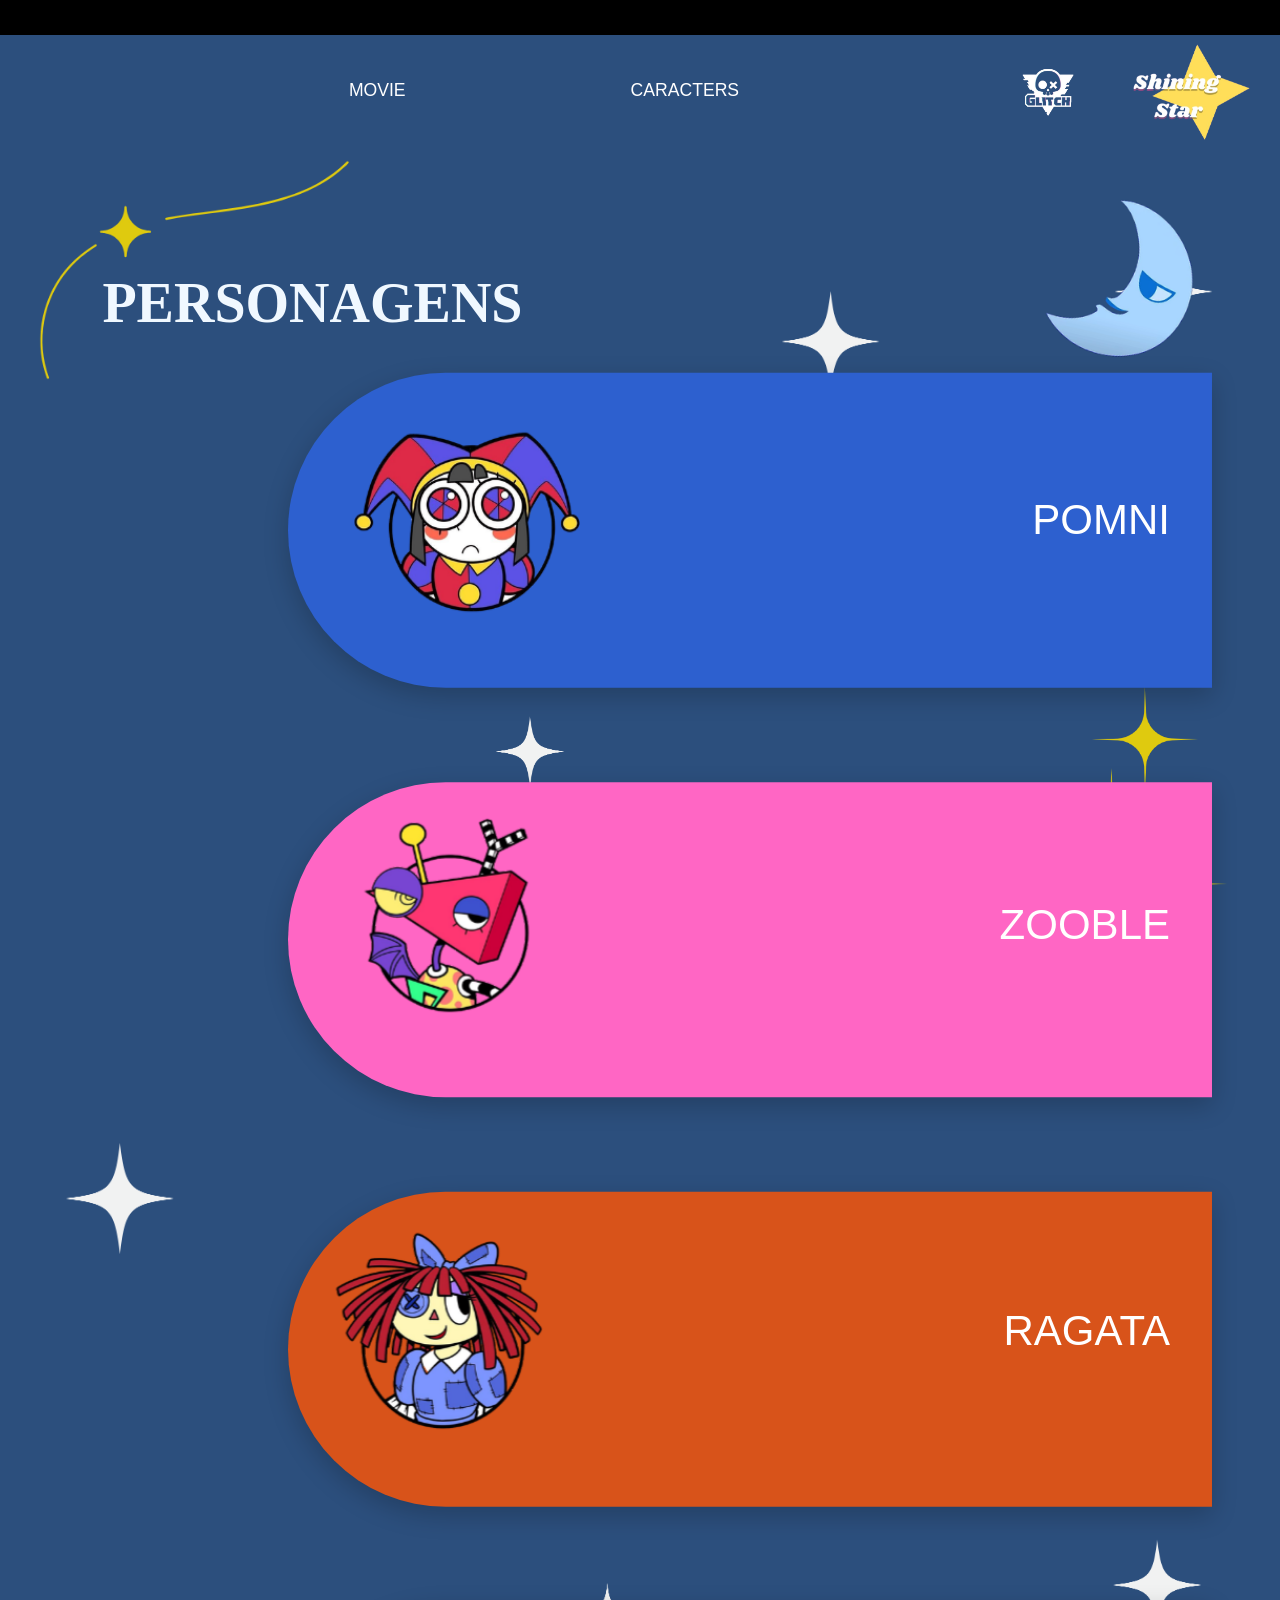
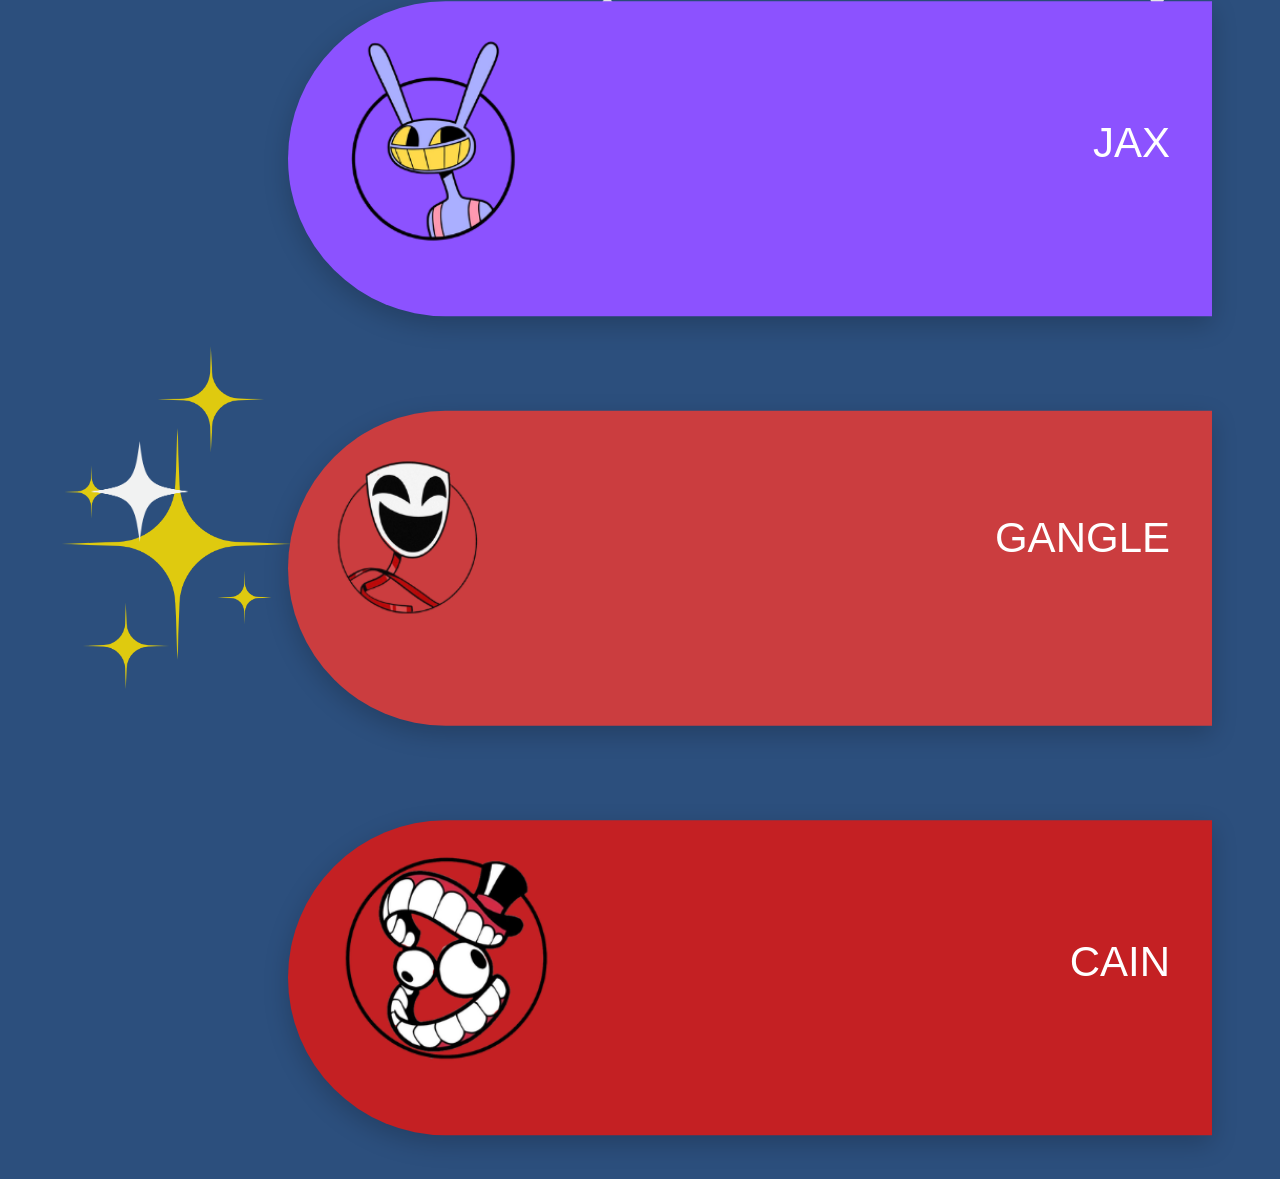
<file: PPO2 _Recuperado/CARACTERS.html>
<!DOCTYPE html>
<html lang="pt-BR">

<head>
    <title>DIGITAL CIRCUS MOVIE</title>
    <meta charset="UTF-8">
    <meta name="viewport" content="width=device-width, initial-scale=1.0">
    <link rel="stylesheet" href="style.css">
</head>

<body>

    <div class="topo-menu">
        <div class="buttons">
            <a href="Index.html" class="botão">MOVIE</a>
            <a href="CARACTERS.html" class="botão">CARACTERS</a>
        </div>

        <div class="filiais">
            <img src="img/filial1.png" class="filial1" alt="Filial 1">
            <img src="img/filial2.png" class="filial2" alt="Filial 2">
        </div>
    </div>

    <main></main>

    <div class="body3">
        <div class="Toda-pagina">
            <img src="img/efeito star (1).png" class="efeito-star">
            <img src="img/efeito Monn (2).png" class="efeito-moon">
            <img src="img/Efeito granulado (5.1).png" class="efeitogra1">
            <img src="img/Efeito granulado (5.2).png" class="efeitogra2">
            <img src="img/star.png" class="star">
            <img src="img/star.png" class="star2">

            <div class="conteiner-star">
                <img src="img/satarwhite.png" class="starw1">
                <img src="img/satarwhite.png" class="starw2">
                <img src="img/satarwhite.png" class="starw3">
                <img src="img/satarwhite.png" class="starw4">
                <img src="img/satarwhite.png" class="starw5">
                <img src="img/satarwhite.png" class="starw6">
                <img src="img/satarwhite.png" class="starw7">
                <img src="img/satarwhite.png" class="starw8">
            </div>

            <h1><b>PERSONAGENS</b></h1>
        </div>

     <div class="cards">
            
            <div class="card-Pomni" onclick="toggleInfo(this)">
                <img src="img/personagens/Pomni.png">
                <p>POMNI</p>
                <div class="info-pomni">
                    <p>A protagonista que caiu derrepente no mundo do CIRCO DIGITAL quando colocou oculos de realidade aumentade, acompanhe sua jornada para fugir do circo.</p>
                </div>
            </div>

            <div class="card-Zoblee" onclick="toggleInfo(this)">
                <img src="img/personagens/Zoblee.png">
                <p>ZOOBLE</p>
                <div class="info-Zoblee">
                    <p>Uma mistura de peças geométricas que possui aversão as aventuras do anfitrião com uma personalidade sarcastica .</p>
                </div>
            </div>

            <div class="card-Ragata" onclick="toggleInfo(this)">
                <img src="img/personagens/Ragata.png">
                <p>RAGATA</p>
                <div class="info-Ragata">
                    <p>Uma boneca de pano otimista que tenta manter o circo unido, sempre se doando para ajudar seus amigos.</p>
                </div>
            </div>

            <div class="card-Jax" onclick="toggleInfo(this)">
                <img src="img/personagens/Jax.png">
                <p>JAX</p>
                <div class="info-Jax">
                    <p>Um coelho roxo enigmatico que adora bolar peças com os outros integrantes no circo.</p>
                </div>
            </div>

            <div class="card-Gangle" onclick="toggleInfo(this)">
                <img src="img/personagens/Gangle.png">
                <p>GANGLE</p>
                <div class="info-Gangle">
                    <p>Feita de fitas e mascara que demostra felicidade ou tragédia que mudando conforme o seu humor.</p>
                </div>
            </div>

            <div class="card-Cain" onclick="toggleInfo(this)">
                <img src="img/personagens/Cain.png">
                <p>CAIN</p>
                <div class="info-Cain">
                    <p>O mestre de cerimônias do circo, uma inteligência artificial com uma dentadura gigantesca no lugar da cabeça sempre otimista e confiante.</p>
                </div>
            </div>

        </div>
    <script src="sr.js"></script>
    
</body>
</html>
</file>
<file: PPO2 _Recuperado/style.css>
* {
    margin: 0;
    padding: 0;
    box-sizing: border-box;
}

@import url('https://googleapis.com');

@font-face {
    font-family: 'Bebas Neue';
    src: url('../fonts/bebas-neue-regular.woff2') format('woff2'),
        url('../fonts/bebas-neue-regular.ttf') format('truetype');
    font-weight: 400;
    font-style: normal;
    font-display: swap;
}

body {
    width: 100%;
    min-height: 100vh;
    margin: 0;
    padding: 0;
    box-sizing: border-box;
    background-color: #000000;
}

.primeira-tela {
    width: 100%;
    height: 100vh;
    position: relative;
}

.topo-menu {
    position: relative;
    display: flex;
    top: 0;
    left: 0;
    width: 100%;
    height: 25vh;
    background: transparent;
    z-index: 10;
}

.p {
    color: white;
}

.buttons {
    font-family: 'Open Sans', sans-serif;
    width: 85%;
    height: 20vh;
    display: flex;
    justify-content: center;
    align-items: center;
    gap: 17%;
}

.filiais {
    position: absolute;
    width: 20%;
    height: 20vh;
    display: flex;
    flex-direction: row;
    align-items: center;
    gap: 15%;
    justify-content: end;
    top: 0;
    right: 0;
}

.filiais img.filial1 {
    width: 25%;
    height: 80%;
    object-fit: contain;
}

.filiais img.filial2 {
    width: auto;
    height: 80%;
    object-fit: contain;
}

.filiais img.filial1:hover {
    transform: scale(1.1);
}

.filiais img.filial2:hover {
    transform: scale(1.1);
}

.botão {
    background-color: transparent;
    font-size: 1.1rem;
    border: none;
    cursor: pointer;
    text-decoration: none;
    padding: 10px 20px;
    display: inline-block;
    color: white;
    transition: transform 0.2s cubic-bezier(0.175, 0.885, 0.32, 1.275);
}

.botão:hover {
    transform: scale(1.1);
    color: white;
    border-radius: 6rem;
    border: 1.5px solid white;
}

/*PAGINA 1*/

.conteudo-principal {
    z-index: 1;
    width: 100%;
    position: absolute;
    top: 13%;
    display: flex;
}

.logo {
    width: auto;
    display: flex;
}

.conteudo-principal p {
    color: rgba(148, 61, 61, 0.375);
    font-family: 'Open Sans', sans-serif;
    font-size: 0.8rem;
    position: absolute;
    left: 7%;
    top: 100%;
    display: flex;
    align-items: center;
}

.Banner {
    position: absolute;
    right: 0;
    top: 0;
    width: 75%;
    height: 100%;
    z-index: -1;
}

.Banner img {
    width: 100%;
    height: 100%;
    object-fit: cover;
    object-position: right center;
    display: block;
}

.primeira-tela::after {
    content: '';
    position: absolute;
    top: 0;
    left: 0;
    width: 100%;
    height: 100%;
    background: linear-gradient(to bottom, rgba(0, 0, 0, 0.9) 0%, transparent 40%),
        linear-gradient(to left, rgba(197, 59, 59, 0.5) 0%, transparent 40%);
    pointer-events: none;
    z-index: 2;
}

.texto {
    width: 100%;
    min-height: 50vh;
    padding: 60px 5% 60px 30%;
    /* Deixa os 35% da esquerda livres para a imagem */
    background-color: #000000;
    color: white;
    position: relative;
    /* Deixa a div como base para a imagem flutuar */
    overflow: hidden;
    /* Não deixa a imagem vazar para fora do site */
    z-index: 3;
}

.texto h1 {
    width: 100%;
    font-family: 'Bebas Neue', sans-serif;
    font-size: 3rem;
    margin-bottom: 30px;
    text-align: center;
    position: relative;
    z-index: 2;
}

.texto p {
    width: 100%;
    font-family: 'Open Sans', sans-serif;
    font-size: 1.1rem;
    line-height: 1.6;
    text-align: center;
    /* Centraliza o texto idêntico ao print */
    margin-bottom: 20px;
    /* Cria o espaçamento entre os blocos de texto */
    position: relative;
    z-index: 2;
}

/* Força a imagem a aparecer na esquerda */
.efeitografico {
    position: absolute;
    left: 0;
    top: 60%;
    transform: translateY(-50%);
    width: 35%;
    height: auto;
    max-height: 95%;
    object-fit: contain;
    z-index: 1;
    opacity: 0.5;
    pointer-events: none;
}

/* max index = 3*/




/*PAGINA2*/

.body3 {
    position: relative;
    width: 100%;
    min-height: 75vh;
    padding-bottom: 100px;
    overflow: hidden;

    height: auto;
    background-color: #2c4f7d;

    z-index: 1;

    margin-top: -190px;  
}

.Toda-pagina {
    position: relative;
    width: 100%;
    height: 100%;
    top: 90px;
    flex-direction: column;
}

.body3 h1 {
    position: absolute;
    color: aliceblue;
    width: 100%;
    height: 100%;
    align-items: center;
    margin: 8%;
    top: 15%;
    font-size: 3.5rem;
}

.efeito-star {
    position: relative;
    width: 28%;
    top: -20px;
}

.efeito-moon {
    width: 20%;
    position: relative;
    top: -20px;
    left: 50%;
    align-items: end;

}

.cards {
    width: 100%;
    height: 20%;
    position: relative;
    display: grid;
    gap: 90px;
    margin-top: 100px;
    left: 25%;
    border-radius: 20%;
    z-index: 2;
    transform:scale(1.05);
    flex: 1;
}



.card-Pomni, .card-Zoblee, .card-Ragata, .card-Jax, .card-Gangle, .card-Cain {
    width: 100%;
    max-width: 880px;
    min-height: 300px;
    border-radius: 150px 0 0 150px;
    align-items: center;
    justify-content: space-between; 
    padding: 10px 40px;
    box-shadow: 0 8px 24px rgba(0,0,0,0.2);

    flex-shrink: 0;
    flex-wrap: wrap; 
    overflow: hidden;
    transition: max-height 0.4s cubic-bezier(0.25, 1, 0.5, 1);
}

.card-Pomni,.card-Zoblee, .card-Ragata, .card-Jax, .card-Gangle, .card-Cain {
    color: white;
    font-size: 2.5rem;
    font-family: Impact, Haettenschweiler, 'Arial Narrow Bold', sans-serif;
    top: -30px;
    display: flex;
}

.card-Pomni { background-color: #2d60cf; }
.card-Zoblee { background-color: #ff66c4; }
.card-Ragata { background-color: #d8531a; }
.card-Jax { background-color: #8c52ff ; }
.card-Gangle { background-color: #cb3d3f; }
.card-Cain { background-color: #c42023; }

.efeitogra1{
    position:absolute;
    bottom: 0;
    left: 0;
    height: auto;
    top: 340vh;
     z-index: 3;
}

.efeitogra2{
    min-height: 120%;   
    position:absolute;
    bottom: 0;
    left: 169vh;
    height: auto;
    top: 340vh;
    z-index: 3;
}

.star{
    width: 27%;
    position: absolute;
    bottom: 0;
    left: 0;
    top: 200vh;
    z-index: -1;
}

.star2{
    position: absolute;
    width: 27%;
    bottom: 0;
    right: 0;
    top: 60vh;
    z-index: -1;
}

.conteiner-star{
   position: absolute;
    top: 0;
    left: 0;
    width: 100%;
    height: 10px;
    pointer-events: none;
    z-index: -1;
}
.starw1, .starw2, .starw3, .starw4, .starw5, .starw6, .starw7, .starw8 {
    position: absolute; height: auto;
}

.starw1 { width: 10%; top: 150px; left: 60%; }
.starw2 { width: 7%;  top: 580px; right: 55%; left: auto; }

.starw3 { width: 10%; top: 1900px; left: 6%; }
.starw4 { width: 10%; top: 100px; right: 4%; left: auto; }

.starw5 { width: 5%; top: 1450px; left: 45%; }
.starw6 { width: 9%;  top: 1400px; right: 5%; left: auto; }
.starw7 { width: 11%; top: 1000px; left: 4%; }
.starw8 { width: 14%; top: 2000px; right: 6%; left: auto; }

.info-pomni, .info-Zoblee, .info-Ragata, .info-Jax, .info-Gangle, .info-Cain {
    max-height: 0;
    opacity: 0;
    overflow: hidden;
    transition: max-height 0.3s ease-out, opacity 0.3s ease-out;
}

.info-pomni p, .info-Zoblee p, .info-Ragata p, .info-Jax p, .info-Gangle p, .info-Cain p {
    color: white;
    font-family: 'Open Sans', sans-serif;
    font-size: 1.2rem;
    margin: 25px 15px;
     overflow: hidden;
}

.card-Pomni:hover, .card-Zoblee:hover, .card-Ragata:hover, .card-Jax:hover, .card-Gangle:hover, .card-Cain:hover {
    transform: scale(1.03);
    transition: transform 0.2s ease-in-out;
    cursor: pointer;
}
</file>
